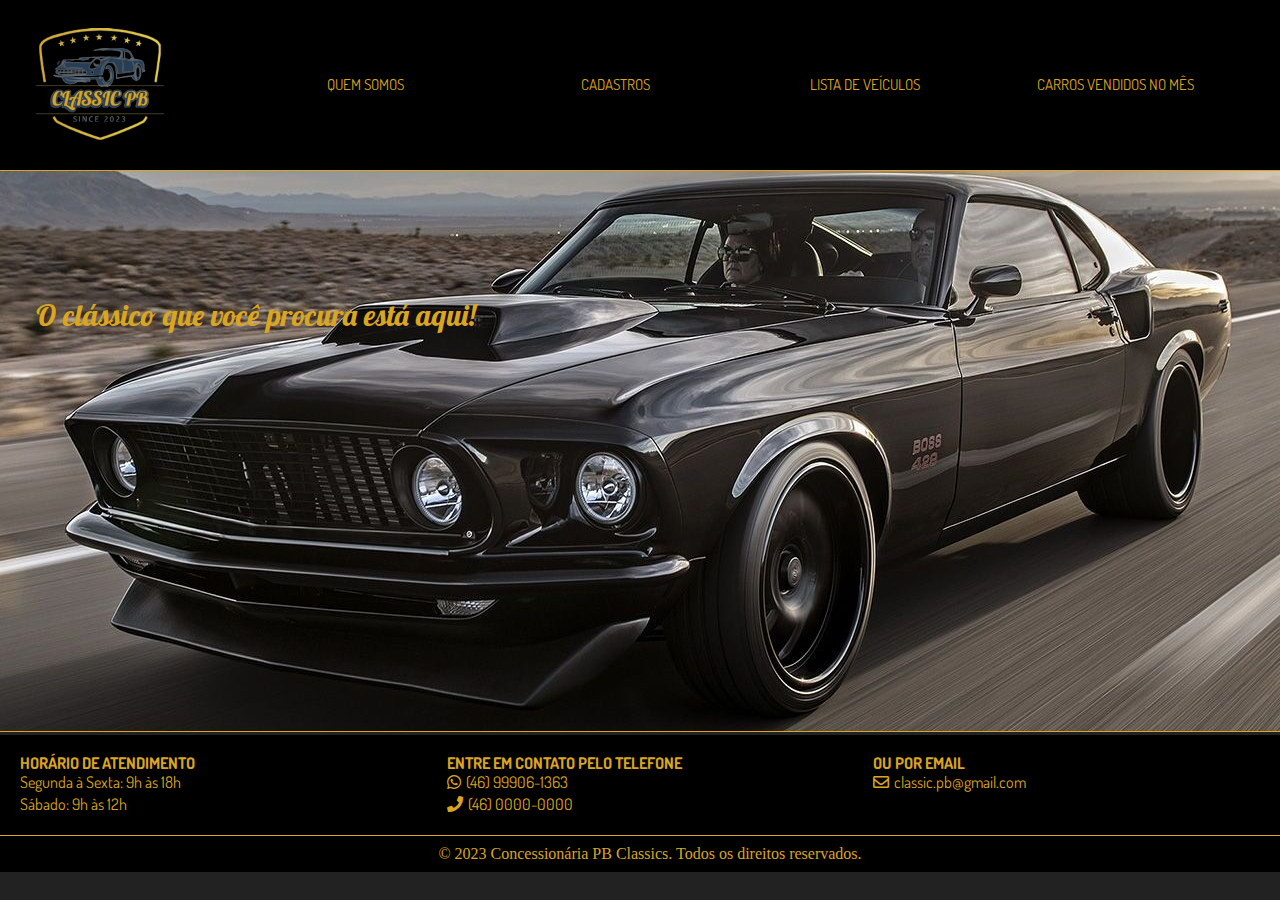
<file: PB_Classics/index.html>
<!DOCTYPE html>
<html lang="en">

<head>
    <meta charset="UTF-8">
    <meta name="viewport" content="width=device-width">
    <title>PB Classics</title>
    <link rel="stylesheet" href="reset.css">
    <link rel="stylesheet" href="style.css">
    <link rel="stylesheet" href="https://cdnjs.cloudflare.com/ajax/libs/font-awesome/5.15.3/css/all.min.css">
    <link href="https://fonts.googleapis.com/css?family=Dosis:200,300,regular,500,600,700,800" rel="stylesheet" />
    <link href="https://fonts.googleapis.com/css?family=Lobster:regular" rel="stylesheet" />
</head>

<body>
    <header>
        <div class="cabecalho">
            <a href="index.html"><img class="logo" src="logosfr.png"></a>
            <nav>
                <ul>
                    <li><a class="menu" href="cadastro-empresa.html">Quem Somos</a></li>
                    <li class="submenu">
                        <a class="menu" href="#">Cadastros</a>
                        <ul class="submenu-content">
                            <li><a href="cadastro-cliente.html">Cadastro de Clientes</a></li>
                            <li><a href="cadastro-func.html">Cadastro de Funcionários</a></li>
                        </ul>
                    </li>
                    <li><a class="menu" href="lista-veiculos.html">Lista de Veículos</a></li>
                    <li><a class="menu" href="lista-carros-vendidos.html">Carros Vendidos no Mês</a></li>
                </ul>
            </nav>
        </div>
    </header>

    <main>
        <section class="principal">
            <img class="banner" src="banner3.jpg">
            <h1>O clássico que você procura está aqui!</h1>
        </section>

        <section class="atendimento">
            <div>
                <h1>Horário de atendimento</h1>
                <p>Segunda à Sexta: 9h às 18h</p>
                <p>Sábado: 9h às 12h</p>
            </div>

            <div>
                <h1>Entre em contato pelo telefone</h1>
                <p><a href="https://api.whatsapp.com/send?phone=46000000000"></a><i class="fab fa-whatsapp"></i>(46)
                    99906-1363</p>
                <p><i class="fas fa-phone"></i>(46) 0000-0000</p>
            </div>

            <div>
                <h1>Ou por Email</h1>
                <p><a href="mailto:classic.pb@gmail.com"></a><i class="far fa-envelope"></i>classic.pb@gmail.com</p>
            </div>
        </section>
    </main>

    <footer>
        <p>&copy; 2023 Concessionária PB Classics. Todos os direitos reservados.</p>
    </footer>
</body>

</html>
</file>
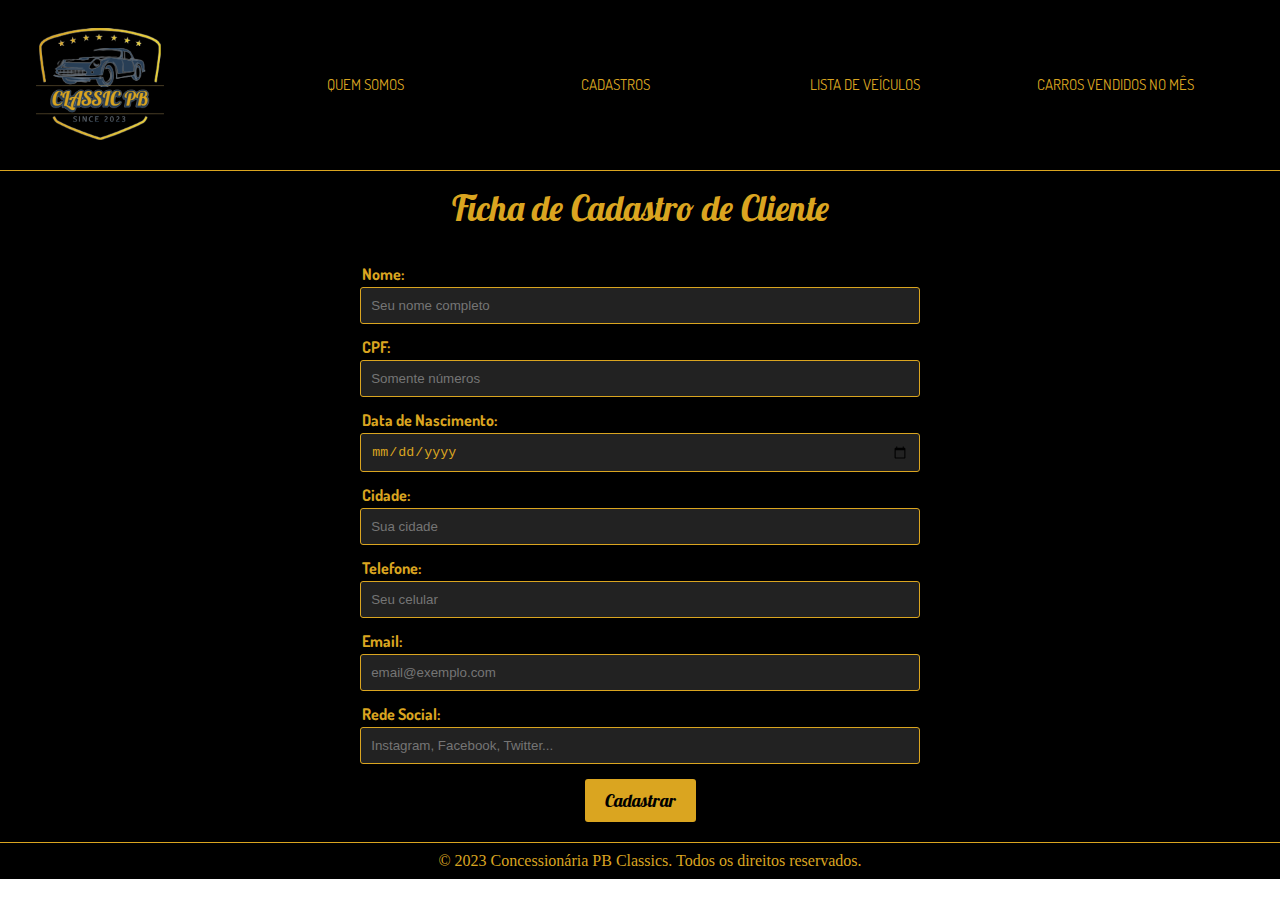
<file: PB_Classics/cadastro-cliente.html>
<!DOCTYPE html>
<html lang="pt-BR">

<head>
    <meta charset="UTF-8">
    <meta name="viewport" content="width=device-width, initial-scale=1.0">
    <link rel="stylesheet" href="reset.css">
    <link rel="stylesheet" href="cadastro-cliente.css">
    <link href="https://fonts.googleapis.com/css?family=Dosis:200,300,regular,500,600,700,800" rel="stylesheet" />
    <link href="https://fonts.googleapis.com/css?family=Lobster:regular" rel="stylesheet" />
    <title>Cadastro de cliente</title>
</head>

<body>
    <header>
        <div class="cabecalho">
            <a href="index.html"><img class="logo" src="logosfr.png"></a>
            <nav>
                <ul>
                    <li><a class="menu" href="cadastro-empresa.html">Quem Somos</a></li>
                    <li class="submenu">
                        <a class="menu" href="#">Cadastros</a>
                        <ul class="submenu-content">
                            <li><a href="cadastro-cliente.html">Cadastro de Clientes</a></li>
                            <li><a href="cadastro-func.html">Cadastro de Funcionários</a></li>
                        </ul>
                    </li>
                    <li><a class="menu" href="lista-veiculos.html">Lista de Veículos</a></li>
                    <li><a class="menu" href="lista-carros-vendidos.html">Carros Vendidos no Mês</a></li>
                </ul>
            </nav>
        </div>
    </header>

    <div class="titulo-principal">
        <h2>Ficha de Cadastro de Cliente</h2>
    </div>

    <main>
            <form>
                <label for="nome">Nome:</label>
                <input type="text" id="nome" name="nome" placeholder="Seu nome completo" required>

                <label for="CPF">CPF:</label>
                <input type="text" id="CPF" name="CPF" placeholder="Somente números" required>

                <label for="dataNascimento">Data de Nascimento:</label>
                <input type="date" id="dataNascimento" name="dataNascimento" required>

                <label for="Cidade">Cidade:</label>
                <input type="text" id="Cidade" name="Cidade" placeholder="Sua cidade" required>

                <label for="telefone">Telefone:</label>
                <input type="tel" id="telefone" name="telefone" placeholder="Seu celular" required>

                <label for="email">Email:</label>
                <input type="email" id="email" name="email" placeholder="email@exemplo.com" required>

                <label for="Rede Social">Rede Social:</label>
                <input type="text" id="Rede Social" name="Rede Social" placeholder="Instagram, Facebook, Twitter..." required>

                <input type="submit" value="Cadastrar">
            </form>
    </main>

    <footer>
        <p>&copy; 2023 Concessionária PB Classics. Todos os direitos reservados.</p>
    </footer>
</body>

</html>
</file>
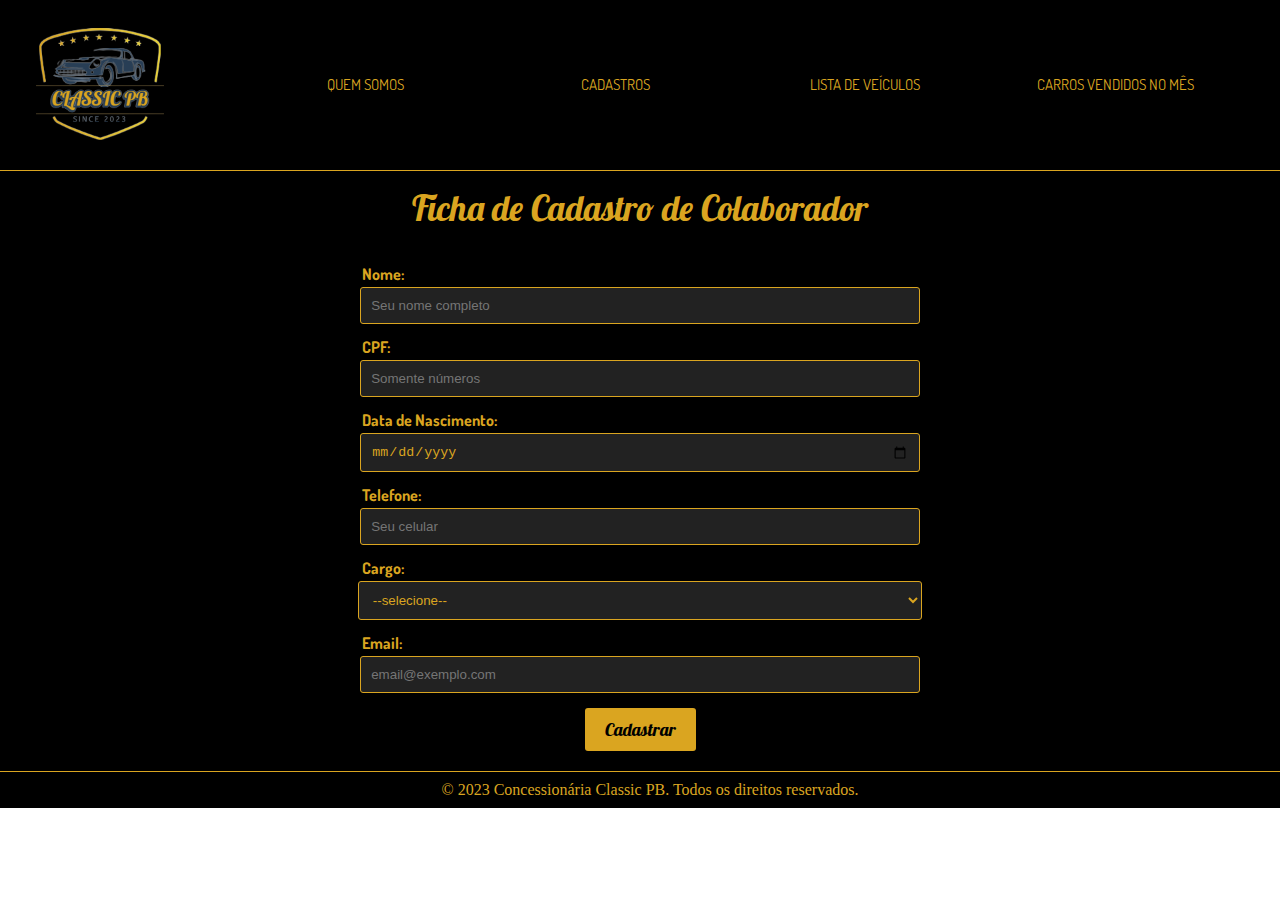
<file: PB_Classics/cadastro-func.html>
<!DOCTYPE html>
<html lang="pt-BR">

<head>
    <meta charset="UTF-8">
    <meta name="viewport" content="width=device-width, initial-scale=1.0">
    <link rel="stylesheet" href="reset.css">
    <link rel="stylesheet" href="cadastro-func.css">
    <link href="https://fonts.googleapis.com/css?family=Dosis:200,300,regular,500,600,700,800" rel="stylesheet" />
    <link href="https://fonts.googleapis.com/css?family=Lobster:regular" rel="stylesheet" />
    <title>Cadastro de Funcionários</title>
</head>

<body>
    <header>
        <div class="cabecalho">
            <a href="index.html"><img class="logo" src="logosfr.png"></a>
            <nav>
                <ul>
                    <li><a class="menu" href="cadastro-empresa.html">Quem Somos</a></li>
                    <li class="submenu">
                        <a class="menu" href="#">Cadastros</a>
                        <ul class="submenu-content">
                            <li><a href="cadastro-cliente.html">Cadastro de Clientes</a></li>
                            <li><a href="cadastro-func.html">Cadastro de Funcionários</a></li>
                        </ul>
                    </li>
                    <li><a class="menu" href="lista-veiculos.html">Lista de Veículos</a></li>
                    <li><a class="menu" href="lista-carros-vendidos.html">Carros Vendidos no Mês</a></li>
                </ul>
            </nav>
        </div>
    </header>

    <div class="titulo-principal">
        <h2>Ficha de Cadastro de Colaborador</h2>
    </div>

    <main>
        <form>
            <label for="nome">Nome:</label>
            <input type="text" id="nome" name="nome" placeholder="Seu nome completo" required>

            <label for="CPF">CPF:</label>
            <input type="text" id="CPF" name="CPF" placeholder="Somente números" required>

            <label for="dataNascimento">Data de Nascimento:</label>
            <input type="date" id="dataNascimento" name="dataNascimento" required>

            <label for="telefone">Telefone:</label>
            <input type="tel" id="telefone" name="telefone" placeholder="Seu celular" required>

            <label for="cargo">Cargo:</label>
            <select class="cargos" name="cargos" id="cargo">
                <option >--selecione--</option>
                <option >Vendedor</option>
                <option >Administrativo</option>
                <option >Financeiro</option>
                <option >Gerente</option>
                <option >Transporte</option>
            </select>

            <label for="email">Email:</label>
            <input type="email" id="email" name="email" placeholder="email@exemplo.com" required>

            <input type="submit" value="Cadastrar">
        </form>
    </main>

    <footer>
        <p>&copy; 2023 Concessionária Classic PB. Todos os direitos reservados.</p>
    </footer>
</body>

</html>
</file>
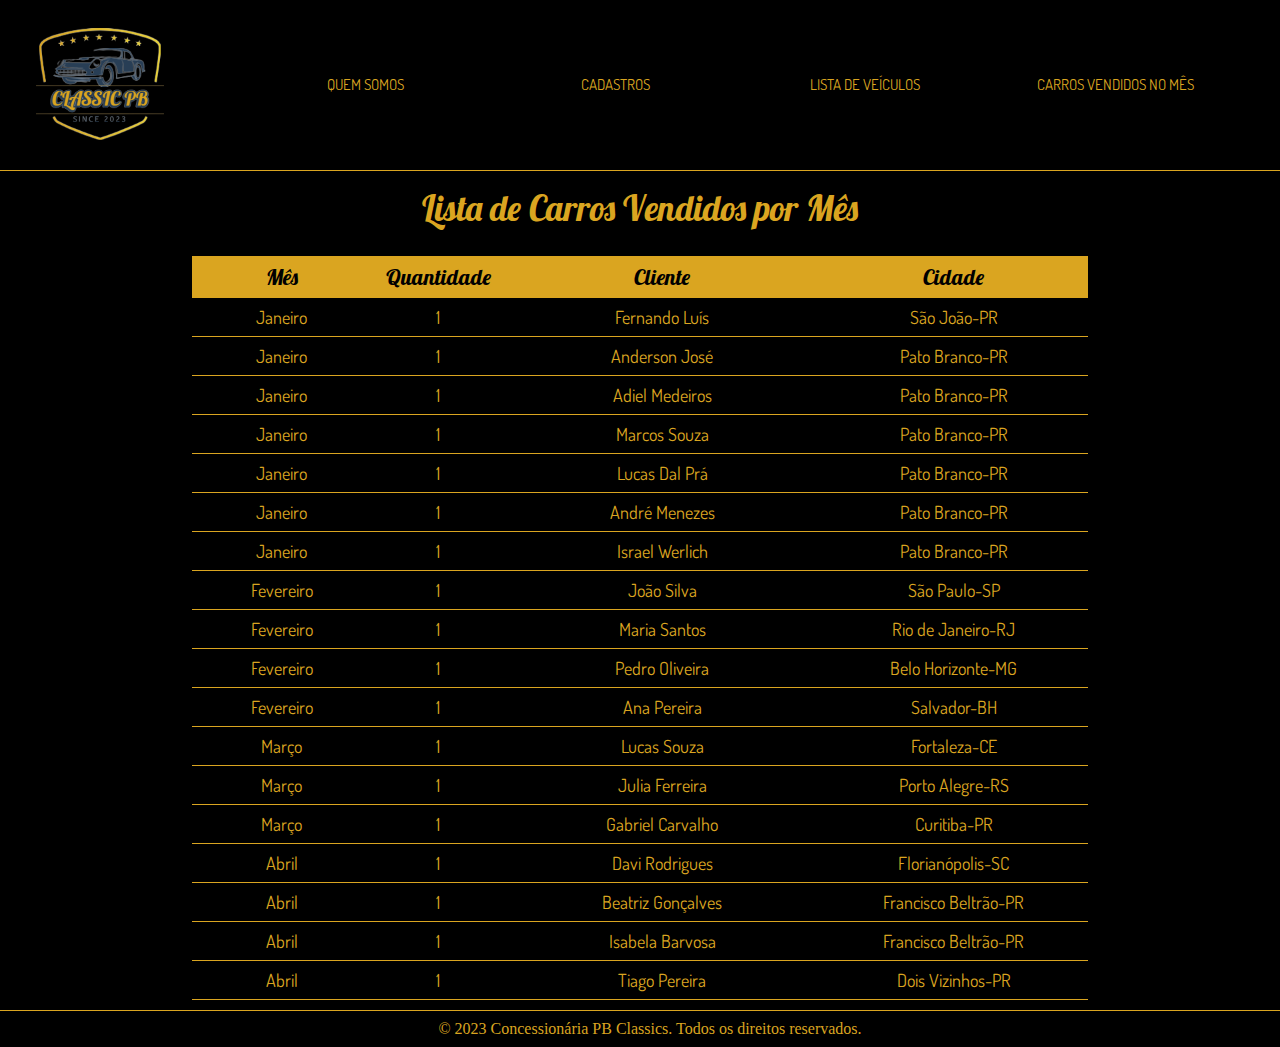
<file: PB_Classics/lista-carros-vendidos.html>
<!DOCTYPE html>
<html lang="en">

<head>
    <meta charset="UTF-8">
    <meta name="viewport" content="width=device-width, initial-scale=1.0">
    <link rel="stylesheet" href="reset.css">
    <link rel="stylesheet" href="lista-carros-vendidos.css">
    <link href="https://fonts.googleapis.com/css?family=Dosis:200,300,regular,500,600,700,800" rel="stylesheet" />
    <link href="https://fonts.googleapis.com/css?family=Lobster:regular" rel="stylesheet" />
</head>
<title>Tabela de Carros Vendidos</title>
</head>

<body>

    <header>
        <div class="cabecalho">
            <a href="index.html"><img class="logo" src="logosfr.png"></a>
            <nav>
                <ul>
                    <li><a class="menu" href="cadastro-empresa.html">Quem Somos</a></li>
                    <li class="submenu">
                        <a class="menu" href="#">Cadastros</a>
                        <ul class="submenu-content">
                            <li><a href="cadastro-cliente.html">Cadastro de Clientes</a></li>
                            <li><a href="cadastro-func.html">Cadastro de Funcionários</a></li>
                        </ul>
                    </li>
                    <li><a class="menu" href="lista-veiculos.html">Lista de Veículos</a></li>
                    <li><a class="menu" href="lista-carros-vendidos.html">Carros Vendidos no Mês</a></li>
                </ul>
            </nav>
        </div>
    </header>

    <main>

        <div class="titulo-principal">
            <h2>Lista de Carros Vendidos por Mês</h2>
        </div>

        <table>
            <col style="width: 20%;">
            <col style="width: 15%;">
            <col style="width: 35%;">
            <col style="width: 30%;">
            <thead>
                <tr>
                    <th>Mês</th>
                    <th>Quantidade</th>
                    <th>Cliente</th>
                    <th>Cidade</th>
                </tr>
            </thead>

            <tr>
                <td>Janeiro</td>
                <td>1</td>
                <td>Fernando Luís</td>
                <td>São João-PR</td>
            </tr>

            <tr>
                <td>Janeiro</td>
                <td>1</td>
                <td>Anderson José</td>
                <td>Pato Branco-PR</td>
            </tr>

            <tr>
                <td>Janeiro</td>
                <td>1</td>
                <td>Adiel Medeiros</td>
                <td>Pato Branco-PR</td>
            </tr>

            <tr>
                <td>Janeiro</td>
                <td>1</td>
                <td>Marcos Souza</td>
                <td>Pato Branco-PR</td>
            </tr>

            <tr>
                <td>Janeiro</td>
                <td>1</td>
                <td>Lucas Dal Prá</td>
                <td>Pato Branco-PR</td>
            </tr>

            <tr>
                <td>Janeiro</td>
                <td>1</td>
                <td>André Menezes</td>
                <td>Pato Branco-PR</td>
            </tr>

            <tr>
                <td>Janeiro</td>
                <td>1</td>
                <td>Israel Werlich</td>
                <td>Pato Branco-PR</td>
            </tr>

            <tr>
                <td>Fevereiro</td>
                <td>1</td>
                <td>João Silva</td>
                <td>São Paulo-SP</td>
            </tr>

            <tr>
                <td>Fevereiro</td>
                <td>1</td>
                <td>Maria Santos</td>
                <td>Rio de Janeiro-RJ</td>
            </tr>

            <tr>
                <td>Fevereiro</td>
                <td>1</td>
                <td>Pedro Oliveira</td>
                <td>Belo Horizonte-MG</td>
            </tr>

            <tr>
                <td>Fevereiro</td>
                <td>1</td>
                <td>Ana Pereira</td>
                <td>Salvador-BH</td>
            </tr>

            <tr>
                <td>Março</td>
                <td>1</td>
                <td>Lucas Souza</td>
                <td>Fortaleza-CE</td>
            </tr>

            <tr>
                <td>Março</td>
                <td>1</td>
                <td>Julia Ferreira</td>
                <td>Porto Alegre-RS</td>
            </tr>

            <tr>
                <td>Março</td>
                <td>1</td>
                <td>Gabriel Carvalho</td>
                <td>Curitiba-PR</td>
            </tr>

            <tr>
                <td>Abril</td>
                <td>1</td>
                <td>Davi Rodrigues</td>
                <td>Florianópolis-SC</td>
            </tr>

            <tr>
                <td>Abril</td>
                <td>1</td>
                <td>Beatriz Gonçalves</td>
                <td>Francisco Beltrão-PR</td>
            </tr>

            <tr>
                <td>Abril</td>
                <td>1</td>
                <td>Isabela Barvosa</td>
                <td>Francisco Beltrão-PR</td>
            </tr>

            <tr>
                <td>Abril</td>
                <td>1</td>
                <td>Tiago Pereira</td>
                <td>Dois Vizinhos-PR</td>
            </tr>
        </table>
    </main>

    <footer>
        <p>&copy; 2023 Concessionária PB Classics. Todos os direitos reservados.</p>
    </footer>
</body>

</html>
</file>
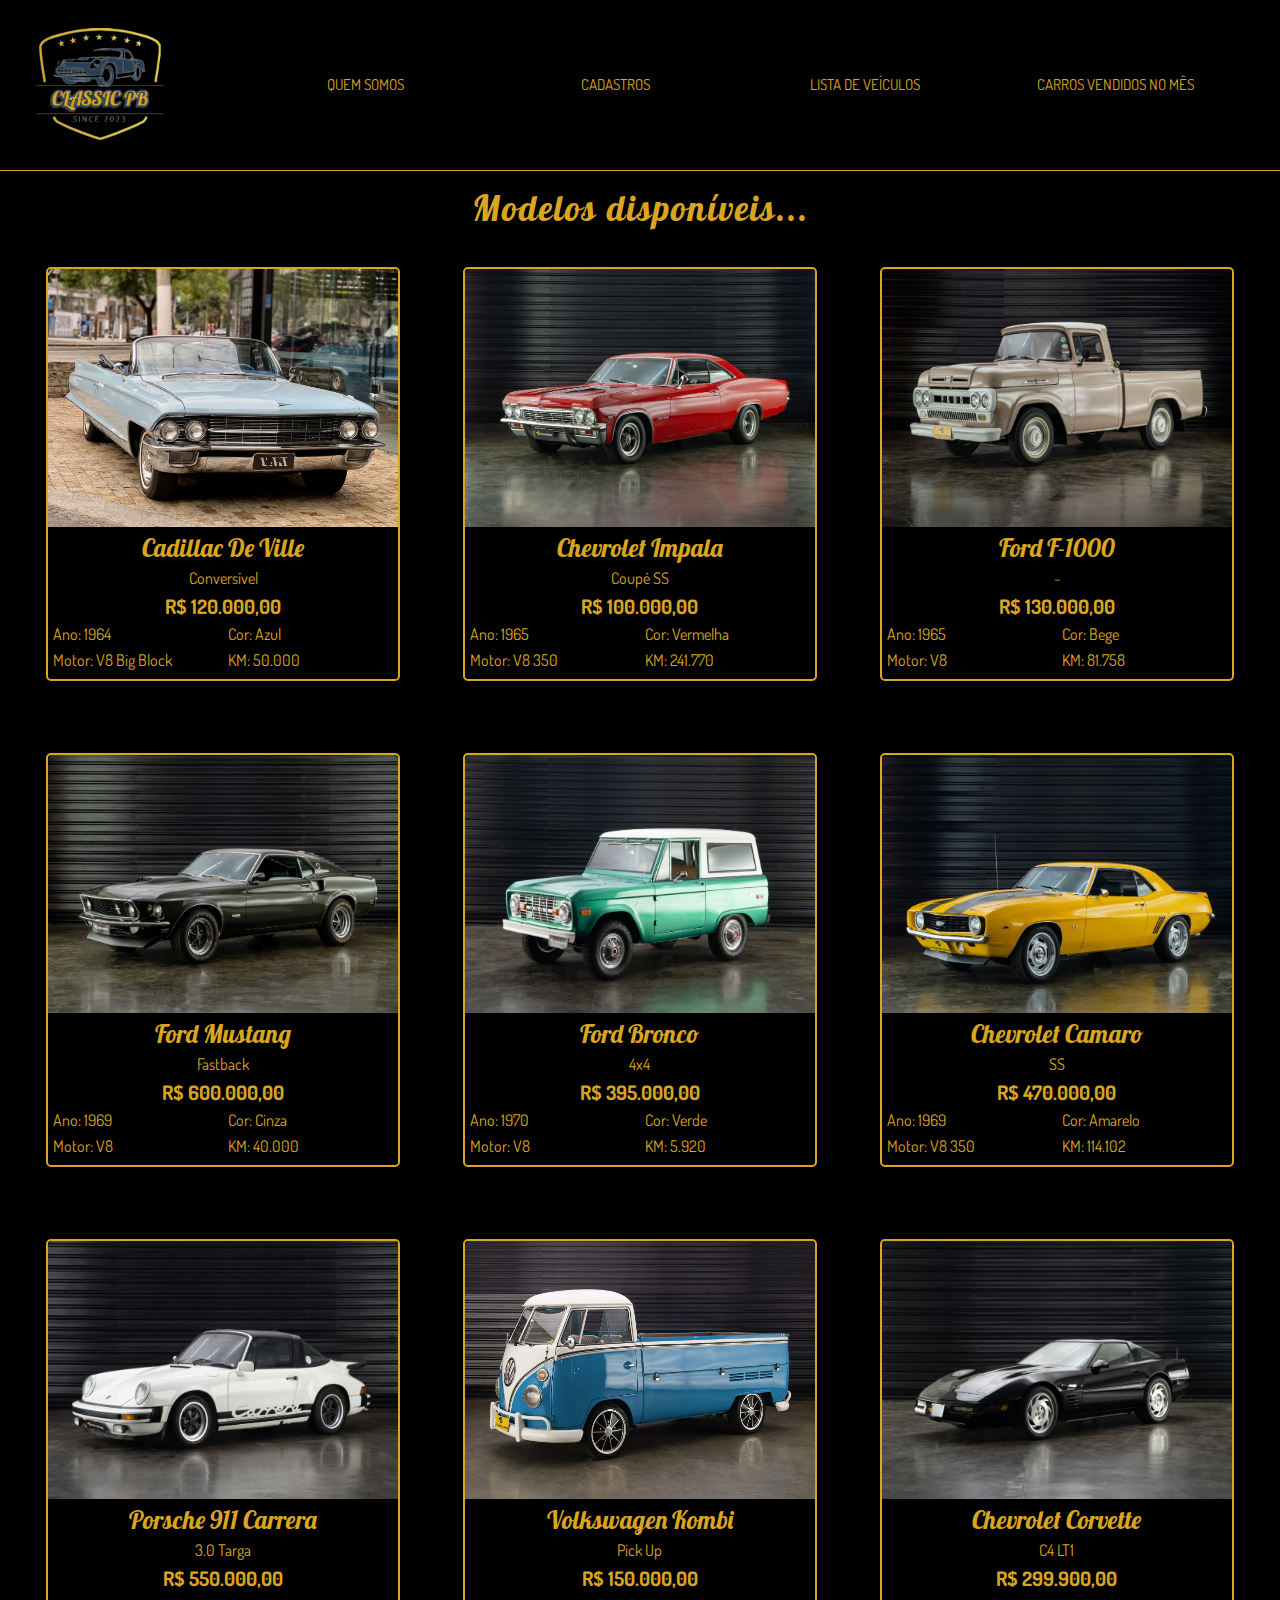
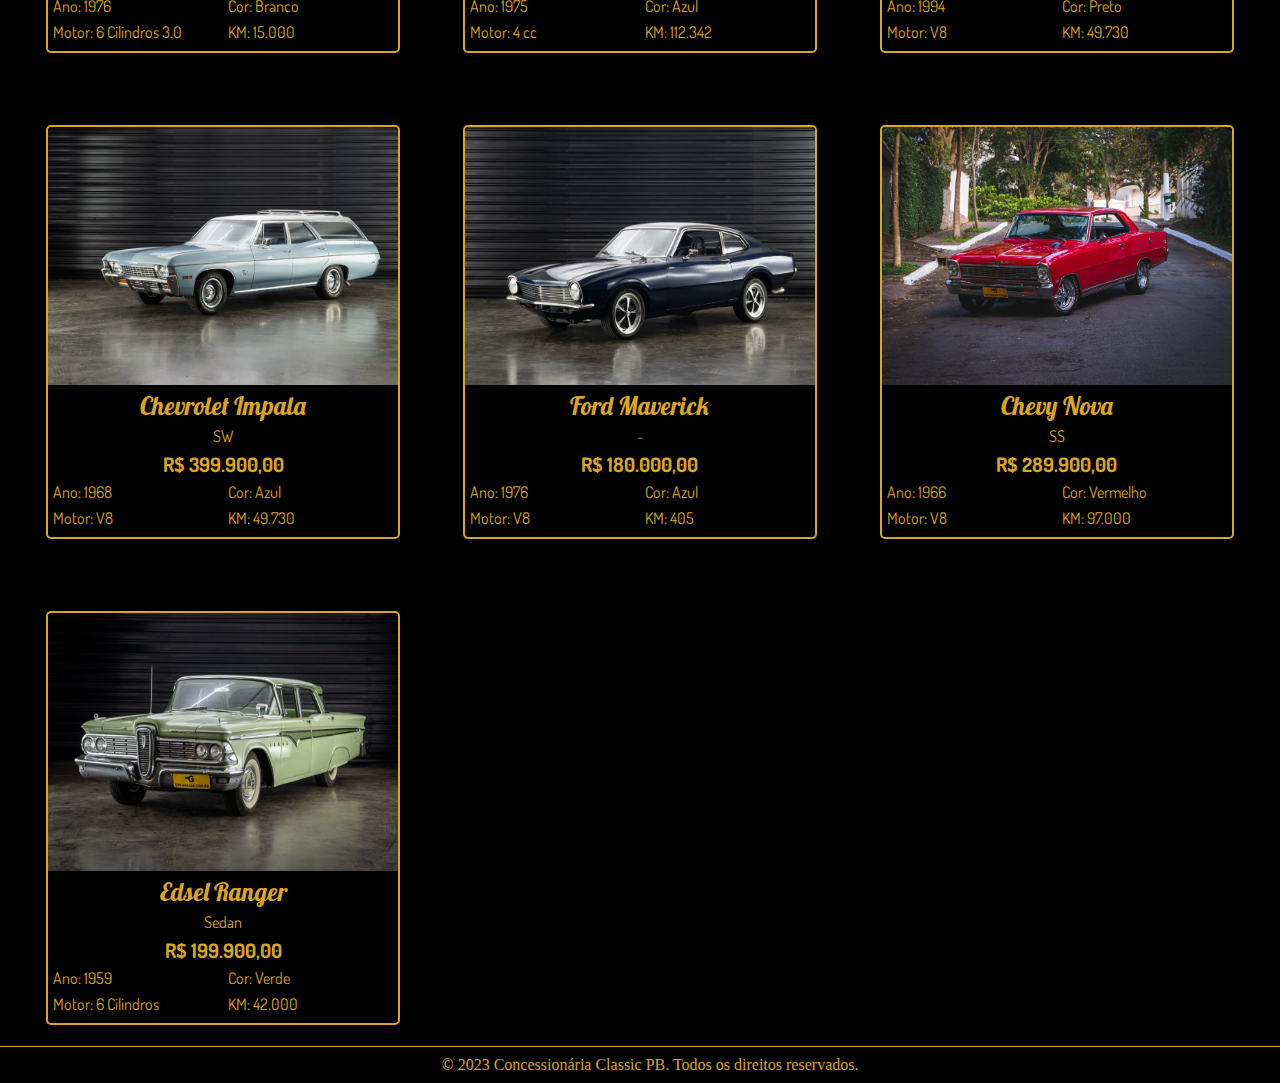
<file: PB_Classics/lista-veiculos.html>
<!DOCTYPE html>
<html lang="en">

<head>
    <meta charset="UTF-8">
    <meta name="viewport" content="width=device-width, initial-scale=1.0">
    <title>Lista de Veículos</title>
    <link rel="stylesheet" href="reset.css">
    <link rel="stylesheet" href="lista-veiculos.css">
    <link href="https://fonts.googleapis.com/css?family=Dosis:200,300,regular,500,600,700,800" rel="stylesheet" />
    <link href="https://fonts.googleapis.com/css?family=Lobster:regular" rel="stylesheet" />
</head>

<body>
    <header>
        <div class="cabecalho">
            <a href="index.html"><img class="logo" src="logosfr.png"></a>
            <nav>
                <ul>
                    <li><a class="menu" href="cadastro-empresa.html">Quem Somos</a></li>
                    <li class="submenu">
                        <a class="menu" href="#">Cadastros</a>
                        <ul class="submenu-content">
                            <li><a href="cadastro-cliente.html">Cadastro de Clientes</a></li>
                            <li><a href="cadastro-func.html">Cadastro de Funcionários</a></li>
                        </ul>
                    </li>
                    <li><a class="menu" href="lista-veiculos.html">Lista de Veículos</a></li>
                    <li><a class="menu" href="lista-carros-vendidos.html">Carros Vendidos no Mês</a></li>
                </ul>
            </nav>
        </div>
    </header>

    <main>

        <div class="título-principal">
            <h1>Modelos disponíveis...</h1>
        </div>

        <ul class="lista-carros">
            <li>
                <img class="imagens" src="carros/cadillac-1962.jpg">
                <div class="texto">
                    <div class="nome-veiculo">
                        <h2>Cadillac De Ville</h2>
                    </div>
                    <div class="descricao-veiculo">
                        <h3>Conversível</h3>
                    </div>
                    <div class="valor-veiculo">
                        <h4>R$ 120.000,00</h4>
                    </div>
                    <div class="info1-veiculo">
                        <p>Ano: 1964</p>
                        <p>Cor: Azul</p>
                    </div>
                    <div class="info2-veiculo">
                        <p>Motor: V8 Big Block</p>
                        <p>KM: 50.000</p>
                    </div>
                </div>
            </li>

            <li>
                <img class="imagens" src="carros/impala-1965.webp">
                <div class="texto">
                    <div class="nome-veiculo">
                        <h2>Chevrolet Impala</h2>
                    </div>
                    <div class="descricao-veiculo">
                        <h3>Coupé SS</h3>
                    </div>
                    <div class="valor-veiculo">
                        <h4>R$ 100.000,00</h4>
                    </div>
                    <div class="info1-veiculo">
                        <p>Ano: 1965</p>
                        <p>Cor: Vermelha</p>
                    </div>
                    <div class="info2-veiculo">
                        <p>Motor: V8 350</p>
                        <p>KM: 241.770</p>
                    </div>
                </div>
            </li>

            <li>
                <img class="imagens" src="carros/f1000-1965.webp">
                <div class="texto">
                    <div class="nome-veiculo">
                        <h2>Ford F-1000</h2>
                    </div>
                    <div class="descricao-veiculo">
                        <h3>-</h3>
                    </div>
                    <div class="valor-veiculo">
                        <h4>R$ 130.000,00</h4>
                    </div>
                    <div class="info1-veiculo">
                        <p>Ano: 1965</p>
                        <p>Cor: Bege</p>
                    </div>
                    <div class="info2-veiculo">
                        <p>Motor: V8</p>
                        <p>KM: 81.758</p>
                    </div>
                </div>
            </li>

            <li>
                <img class="imagens" src="carros/mustang 1969.webp">
                <div class="texto">
                    <div class="nome-veiculo">
                        <h2>Ford Mustang</h2>
                    </div>
                    <div class="descricao-veiculo">
                        <h3>Fastback</h3>
                    </div>
                    <div class="valor-veiculo">
                        <h4>R$ 600.000,00</h4>
                    </div>
                    <div class="info1-veiculo">
                        <p>Ano: 1969</p>
                        <p>Cor: Cinza</p>
                    </div>
                    <div class="info2-veiculo">
                        <p>Motor: V8</p>
                        <p>KM: 40.000</p>
                    </div>
                </div>
            </li>

            <li>
                <img class="imagens" src="carros/bronco-1970.webp">
                <div class="texto">
                    <div class="nome-veiculo">
                        <h2>Ford Bronco</h2>
                    </div>
                    <div class="descricao-veiculo">
                        <h3>4x4</h3>
                    </div>
                    <div class="valor-veiculo">
                        <h4>R$ 395.000,00</h4>
                    </div>
                    <div class="info1-veiculo">
                        <p>Ano: 1970</p>
                        <p>Cor: Verde</p>
                    </div>
                    <div class="info2-veiculo">
                        <p>Motor: V8</p>
                        <p>KM: 5.920</p>
                    </div>
                </div>
            </li>

            <li>
                <img class="imagens" src="carros/camaro-1969.webp">
                <div class="texto">
                    <div class="nome-veiculo">
                        <h2>Chevrolet Camaro</h2>
                    </div>
                    <div class="descricao-veiculo">
                        <h3>SS</h3>
                    </div>
                    <div class="valor-veiculo">
                        <h4>R$ 470.000,00</h4>
                    </div>
                    <div class="info1-veiculo">
                        <p>Ano: 1969</p>
                        <p>Cor: Amarelo</p>
                    </div>
                    <div class="info2-veiculo">
                        <p>Motor: V8 350</p>
                        <p>KM: 114.102</p>
                    </div>
                </div>
            </li>

            <li>
                <img class="imagens" src="carros/porsche-1976.webp">
                <div class="texto">
                    <div class="nome-veiculo">
                        <h2>Porsche 911 Carrera</h2>
                    </div>
                    <div class="descricao-veiculo">
                        <h3>3.0 Targa</h3>
                    </div>
                    <div class="valor-veiculo">
                        <h4>R$ 550.000,00</h4>
                    </div>
                    <div class="info1-veiculo">
                        <p>Ano: 1976</p>
                        <p>Cor: Branco</p>
                    </div>
                    <div class="info2-veiculo">
                        <p>Motor: 6 Cilindros 3.0</p>
                        <p>KM: 15.000</p>
                    </div>
                </div>
            </li>

            <li>
                <img class="imagens" src="carros/kombi-1795.webp">
                <div class="texto">
                    <div class="nome-veiculo">
                        <h2>Volkswagen Kombi</h2>
                    </div>
                    <div class="descricao-veiculo">
                        <h3>Pick Up</h3>
                    </div>
                    <div class="valor-veiculo">
                        <h4>R$ 150.000,00</h4>
                    </div>
                    <div class="info1-veiculo">
                        <p>Ano: 1975</p>
                        <p>Cor: Azul</p>
                    </div>
                    <div class="info2-veiculo">
                        <p>Motor: 4 cc</p>
                        <p>KM: 112.342</p>
                    </div>
                </div>
            </li>

            <li>
                <img class="imagens" src="carros/corvette-1994.webp">
                <div class="texto">
                    <div class="nome-veiculo">
                        <h2>Chevrolet Corvette</h2>
                    </div>
                    <div class="descricao-veiculo">
                        <h3>C4 LT1</h3>
                    </div>
                    <div class="valor-veiculo">
                        <h4>R$ 299.900,00</h4>
                    </div>
                    <div class="info1-veiculo">
                        <p>Ano: 1994</p>
                        <p>Cor: Preto</p>
                    </div>
                    <div class="info2-veiculo">
                        <p>Motor: V8</p>
                        <p>KM: 49.730</p>
                    </div>
                </div>
            </li>

            <li>
                <img class="imagens" src="carros/impala-1968.webp">
                <div class="texto">
                    <div class="nome-veiculo">
                        <h2>Chevrolet Impala</h2>
                    </div>
                    <div class="descricao-veiculo">
                        <h3>SW</h3>
                    </div>
                    <div class="valor-veiculo">
                        <h4>R$ 399.900,00</h4>
                    </div>
                    <div class="info1-veiculo">
                        <p>Ano: 1968</p>
                        <p>Cor: Azul</p>
                    </div>
                    <div class="info2-veiculo">
                        <p>Motor: V8</p>
                        <p>KM: 49.730</p>
                    </div>
                </div>
            </li>

            <li>
                <img class="imagens" src="carros/maverick-1976.webp">
                <div class="texto">
                    <div class="nome-veiculo">
                        <h2>Ford Maverick</h2>
                    </div>
                    <div class="descricao-veiculo">
                        <h3>-</h3>
                    </div>
                    <div class="valor-veiculo">
                        <h4>R$ 180.000,00</h4>
                    </div>
                    <div class="info1-veiculo">
                        <p>Ano: 1976</p>
                        <p>Cor: Azul</p>
                    </div>
                    <div class="info2-veiculo">
                        <p>Motor: V8</p>
                        <p>KM: 405</p>
                    </div>
                </div>
            </li>

            <li>
                <img class="imagens" src="carros/Chevy-1966.webp">
                <div class="texto">
                    <div class="nome-veiculo">
                        <h2>Chevy Nova</h2>
                    </div>
                    <div class="descricao-veiculo">
                        <h3>SS</h3>
                    </div>
                    <div class="valor-veiculo">
                        <h4>R$ 289.900,00</h4>
                    </div>
                    <div class="info1-veiculo">
                        <p>Ano: 1966</p>
                        <p>Cor: Vermelho</p>
                    </div>
                    <div class="info2-veiculo">
                        <p>Motor: V8</p>
                        <p>KM: 97.000</p>
                    </div>
                </div>
            </li>

            <li>
                <img class="imagens" src="carros/edsel-1959.webp">
                <div class="texto">
                    <div class="nome-veiculo">
                        <h2>Edsel Ranger</h2>
                    </div>
                    <div class="descricao-veiculo">
                        <h3>Sedan</h3>
                    </div>
                    <div class="valor-veiculo">
                        <h4>R$ 199.900,00</h4>
                    </div>
                    <div class="info1-veiculo">
                        <p>Ano: 1959</p>
                        <p>Cor: Verde</p>
                    </div>
                    <div class="info2-veiculo">
                        <p>Motor: 6 Cilindros</p>
                        <p>KM: 42.000</p>
                    </div>
                </div>
            </li>
        </ul>
    </main>

    <footer>
        <p>&copy; 2023 Concessionária Classic PB. Todos os direitos reservados.</p>
    </footer>
</body>

</html>
</file>
<file: PB_Classics/style.css>
body {
    background:#222;
}

header {
    background: black;
    padding: 20px 0;
    border-bottom: 1px solid #daa520;
}

.cabecalho {
    display: flex;
    align-items: center;
    justify-content: center;
}
 
.logo {
    width: 200px;
    height: auto;
}

nav {
    width: 100%;
}

 ul {
    display: flex;
    list-style: none;
    justify-content: space-between;
    max-width: 1000px;
    padding: 10px 0;
    margin: auto;
}

 ul li {
    display: inline;
    flex: 1;
    text-align: center;
}

.submenu {
    position: relative;
}

.cabecalho .menu {
    text-transform: uppercase;
    text-decoration: none;
    font-family: Dosis;
    font-size: 15px;
    color: #daa520;
}

  .submenu-content {
    display: none;
    position: absolute;
    top: 100%;
    left: 23%;
    background-color: black;
    border-radius: 5px;
    box-shadow: 0 0 4px #daa520;
    padding: 10px;
  }
  
  .submenu:hover .submenu-content {
    display: block;
    align-items: center;
    justify-content: center;
  }

.submenu-content li {
    display: flex;
    flex-direction: column;
    padding: 5px 0;
    text-align: left;
}

.submenu-content li a{
    color: #daa520;
    text-decoration: none;
    font-family: Dosis;
}

.principal .banner {
    width: 100%;
    border-bottom: 1px solid #daa520;
}

.principal h1 {
    position: absolute;
    top: 35%;
    left: 20%;
    transform: translate(-50%, -50%);
    font-size: 30px;
    font-family: Lobster;
    color: #daa520;
    width: 450px;
    text-align: center;
}

.atendimento {
    display: flex;
    background: black;
    color: white;
}

.atendimento div {
    flex: 1;
    padding: 20px;
}

.atendimento h1 {
    text-transform: uppercase;
    font-weight: bold;
    font-family: Dosis;
    color: #daa520;
}

.atendimento p {
    padding: 3px 0;
    font-family: Dosis;
    color: #daa520;
}

.atendimento p i {
    margin-right: 5px;
    color: #daa520;
}

footer {
    background-color: black;
    color: #daa520;
    text-align: center;
    padding: 10px;
    width: 100%;
    bottom: 0;
    border-top: 1px solid #daa520;    
}
</file>
<file: PB_Classics/cadastro-cliente.css>
header {
  background: black;
  padding: 20px 0;
  border-bottom: 1px solid #daa520;
}

.cabecalho {
  display: flex;
  align-items: center;
  justify-content: center;
}

.logo {
  width: 200px;
  height: auto;
}

nav {
  width: 100%;
}

ul {
  display: flex;
  list-style: none;
  justify-content: space-between;
  max-width: 1000px;
  padding: 10px 0;
  margin: auto;
}

ul li {
  display: inline;
  flex: 1;
  text-align: center;
}

.submenu {
  position: relative;
}

.cabecalho .menu {
  text-transform: uppercase;
  text-decoration: none;
  font-family: Dosis;
  font-size: 15px;
  color: #daa520;
}

.submenu-content {
  display: none;
  position: absolute;
  top: 100%;
  left: 23%;
  background-color: black;
  border-radius: 5px;
  box-shadow: 0 0 4px #daa520;
  padding: 10px;
}

.submenu:hover .submenu-content {
  display: block;
  align-items: center;
  justify-content: center;
}

.submenu-content li {
  display: flex;
  flex-direction: column;
  padding: 5px 0;
  text-align: left;
}

.submenu-content li a {
  color: #daa520;
  text-decoration: none;
  font-family: Dosis;
}

.titulo-principal {
  background-color: black;
  color: #daa520;
  font-family: Lobster;
  font-size: 35px;
  text-align: center;
  padding: 20px 0;
}

main {
  background-color: black;
}

form {
  display: flex;
  flex-direction: column;
  justify-content: center;
  align-items: center;
  text-align: left;
  margin: 0 auto;
  width: 70%;
  padding: 20px 0;
}

label {
  padding-bottom: 5px;
  font-family: Dosis;
  color: #daa520;
  width: 62%;
  text-align: left;
  font-weight: bold;
}

input[type="text"],
input[type="email"],
input[type="tel"],
input[type="date"] {
  width: 60%;
  padding: 10px;
  border: 1.5px solid #daa520;
  border-radius: 3px;
  margin-bottom: 15px;
  color: #daa520;
  background: #222;
}

input[type="submit"] {
  font-family: Lobster;
  font-size: 18px;
  background-color: #daa520;
  color:black;
  border: none;
  padding: 10px 20px;
  border-radius: 3px;
  cursor: pointer;
}

footer {
  border-top: 1px solid #daa520;
  background-color: black;
  color: #daa520;
  text-align: center;
  padding: 10px;
  width: 100%;
  bottom: 0;    
}
</file>
<file: PB_Classics/cadastro-func.css>
header {
  background: black;
  padding: 20px 0;
  border-bottom: 1px solid #daa520;
}

.cabecalho {
  display: flex;
  align-items: center;
  justify-content: center;
}

.logo {
  width: 200px;
  height: auto;
}

nav {
  width: 100%;
}

ul {
  display: flex;
  list-style: none;
  justify-content: space-between;
  max-width: 1000px;
  padding: 10px 0;
  margin: auto;
}

ul li {
  display: inline;
  flex: 1;
  text-align: center;
}

.submenu {
  position: relative;
}

.cabecalho .menu {
  text-transform: uppercase;
  text-decoration: none;
  font-family: Dosis;
  font-size: 15px;
  color: #daa520;
}

.submenu-content {
  display: none;
  position: absolute;
  top: 100%;
  left: 23%;
  background-color: black;
  border-radius: 5px;
  box-shadow: 0 0 4px #daa520;
  padding: 10px;
}

.submenu:hover .submenu-content {
  display: block;
  align-items: center;
  justify-content: center;
}

.submenu-content li {
  display: flex;
  flex-direction: column;
  padding: 5px 0;
  text-align: left;
}

.submenu-content li a {
  color: #daa520;
  text-decoration: none;
  font-family: Dosis;
}

.titulo-principal {
  background-color: black;
  color: #daa520;
  font-family: Lobster;
  font-size: 35px;
  text-align: center;
  padding: 20px 0;
}

main {
  background: black;
}

form {
  display: flex;
  flex-direction: column;
  justify-content: center;
  align-items: center;
  text-align: left;
  margin: 0 auto;
  width: 70%;
  padding: 20px 0;
}

label {
  padding-bottom: 5px;
  font-family: Dosis;
  color: #daa520;
  width: 62%;
  text-align: left;
  font-weight: bold;
}

input[type="text"],
input[type="email"],
input[type="tel"],
input[type="date"] {
  width: 60%;
  padding: 10px;
  border: 1.5px solid #daa520;
  border-radius: 3px;
  margin-bottom: 15px;
  color: #daa520;
  background: #222;
}

.cargos {
  width: 63%;
  padding: 10px;
  border: 1.5px solid #daa520;
  border-radius: 3px;
  margin-bottom: 15px;
  color: #daa520;
  background: #222;
}

input[type="submit"] {
  font-family: Lobster;
  font-size: 18px;
  background-color: #daa520;
  color:black;
  border: none;
  padding: 10px 20px;
  border-radius: 3px;
  cursor: pointer;
}

footer {
  border-top: 1px solid #daa520;
  background-color: black;
  color: #daa520;
  text-align: center;
  padding: 10px;
  width: 100%;
  bottom: 0;   
}
</file>
<file: PB_Classics/lista-carros-vendidos.css>
body {
  background: black;
}

header {
  background: black;
  padding: 20px 0;
  border-bottom: 1px solid #daa520;
}

.cabecalho {
  display: flex;
  align-items: center;
  justify-content: center;
}

.logo {
  width: 200px;
  height: auto;
}

nav {
  width: 100%;
}

ul {
  display: flex;
  list-style: none;
  justify-content: space-between;
  max-width: 1000px;
  padding: 10px 0;
  margin: auto;
}

ul li {
  display: inline;
  flex: 1;
  text-align: center;
}

.submenu {
  position: relative;
}

.cabecalho .menu {
  text-transform: uppercase;
  text-decoration: none;
  font-family: Dosis;
  font-size: 15px;
  color: #daa520;
}

.submenu-content {
  display: none;
  position: absolute;
  top: 100%;
  left: 23%;
  background-color: black;
  border-radius: 5px;
  box-shadow: 0 0 4px #daa520;
  padding: 10px;
}

.submenu:hover .submenu-content {
  display: block;
  align-items: center;
  justify-content: center;
}

.submenu-content li {
  display: flex;
  flex-direction: column;
  padding: 5px 0;
  text-align: left;
}

.submenu-content li a {
  color: #daa520;
  text-decoration: none;
  font-family: Dosis;
}

.titulo-principal {
  background-color: black;
  color: #daa520;
  font-family: Lobster;
  font-size: 35px;
  text-align: center;
  padding: 20px 0;
}

table {
  width: 70%;
  margin: 10px auto;
  table-layout: fixed;
  border-collapse: collapse;
}

thead tr {
  background: #daa520;
}

thead tr th {
  padding: 10px 0;
  font-family: Lobster;
  font-size: 22px;
  color: black;
}

tr td {
  padding: 10px;
  font-family: Dosis;
  font-size: 18px;
  text-align: center;
  color: #daa520;
  border-bottom: 1px solid #daa520;
}

footer {
  border-top: 1px solid #daa520;
  background-color: black;
  color: #daa520;
  text-align: center;
  padding: 10px;
  width: 100%;
  bottom: 0;    
}
</file>
<file: PB_Classics/lista-veiculos.css>
body {
    background: black;
}

header {
    background: black;
    padding: 20px 0;
    border-bottom: 1px solid #daa520;
}

.cabecalho {
    display: flex;
    align-items: center;
    justify-content: center;
}
 
.logo {
    width: 200px;
    height: auto;
}

nav {
    width: 100%;
}

 ul {
    display: flex;
    list-style: none;
    justify-content: space-between;
    max-width: 1000px;
    padding: 10px 0;
    margin: auto;
}

 ul li {
    display: inline;
    flex: 1;
    text-align: center;
}

.submenu {
    position: relative;
}

.cabecalho .menu {
    text-transform: uppercase;
    text-decoration: none;
    font-family: Dosis;
    font-size: 15px;
    color: #daa520;
}

  .submenu-content {
    display: none;
    position: absolute;
    top: 100%;
    left: 23%;
    background-color: black;
    border-radius: 5px;
    box-shadow: 0 0 4px #daa520;
    padding: 10px;
  }
  
  .submenu:hover .submenu-content {
    display: block;
    align-items: center;
    justify-content: center;
  }

.submenu-content li {
    display: flex;
    flex-direction: column;
    padding: 5px 0;
    text-align: left;
}

.submenu-content li a{
    color: #daa520;
    text-decoration: none;
    font-family: Dosis;
}

.título-principal {
    text-align: center;
    margin:20px auto;
    color: #daa520;
    font-family: Lobster;
    font-size: 35px;
    letter-spacing: 2px;
}

.lista-carros {
    display: grid;
    grid-template-columns: repeat(3, 1fr);
    gap: 50px;
    max-width: 1200px;
}

.lista-carros li {
    width: 350px;
    height: 410px;
    background: black;
    margin: 3% auto;
    border-width: 2px;
    border-style: solid;
    border-color: #daa520;
    border-radius: 5px;
}

.imagens {
    width: 100%;
    height: 63%;
    border-top-left-radius: 5px;
    border-top-right-radius: 5px;
}

.texto {
    color: #daa520;
    display: flex;
    flex-direction: column;
    align-items: center;
    font-family: Dosis;
}

.texto .nome-veiculo {
    padding: 5px 0;
    font-family: Lobster;
    font-size: 25px;
}

.texto .descricao-veiculo {
    padding: 5px 0;
}

.texto .valor-veiculo {
    padding: 5px 0;
    font-weight: bold;
    font-size: 20px;
}

.texto .info1-veiculo {
    width: 100%;
    display: flex;
    flex-direction: row;
    align-items: center;
    text-align: left;
    padding: 5px 0;
}

.texto .info1-veiculo p {
    flex: 1;
    padding-left: 5px;
}

.texto .info2-veiculo {
    width: 100%;
    display: flex;
    flex-direction: row;
    align-items: center;
    text-align: left;
    padding: 5px 0;
}

.texto .info2-veiculo p {
    flex: 1;
    padding-left: 5px;
}

footer {
    background-color: black;
    color: #daa520;
    text-align: center;
    padding: 10px;
    width: 100%;
    bottom: 0;
    border-top: 1px solid #daa520;    
}
</file>
